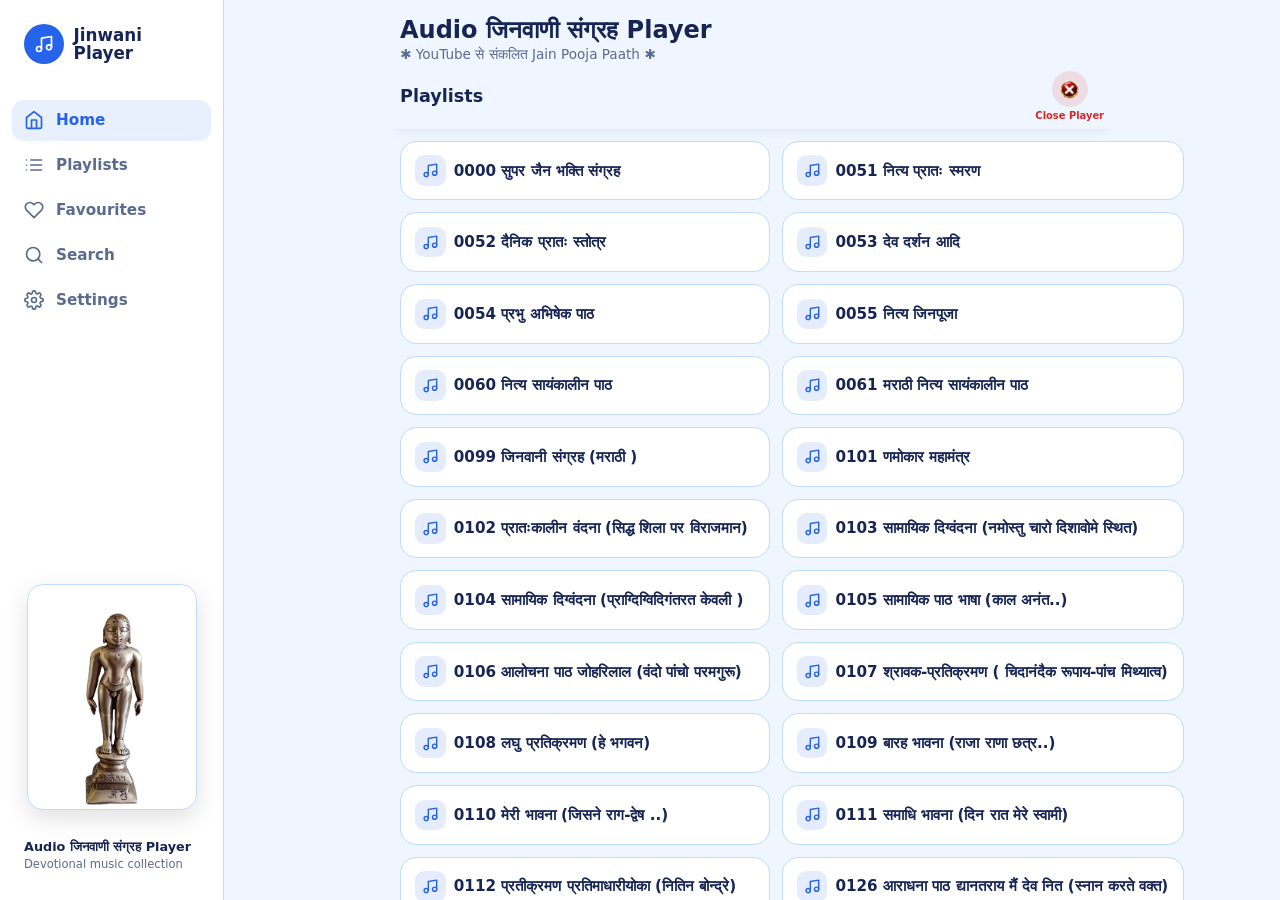
<file: index.html>
<!DOCTYPE html>
<html lang="en" data-theme="blue">
<head>
  <meta charset="UTF-8" />
  <meta name="viewport" content="width=device-width, initial-scale=1.0, viewport-fit=cover" />
  <title>विविध जिनवाणी संग्रह</title>
  <meta name="description" content="Jain devotional music collection - pooja, paath, stotra and bhajan player." />
  <link rel="manifest" href="manifest.json" />
  <link rel="icon" type="image/png" href="img/icon-192.png" />
  <link rel="apple-touch-icon" href="img/apple-touch-icon.png" />
  <meta name="theme-color" content="#2563eb" />
  <meta name="mobile-web-app-capable" content="yes" />
  <meta name="apple-mobile-web-app-capable" content="yes" />
  <meta name="apple-mobile-web-app-status-bar-style" content="default" />
  <meta name="apple-mobile-web-app-title" content="जिनवाणी" />
  <link rel="stylesheet" href="style.css" />
  <!-- Google tag (gtag.js) -->
  <script async src="https://www.googletagmanager.com/gtag/js?id=G-BD4VBH0SJT"></script>
  <script>
    window.dataLayer = window.dataLayer || [];
    function gtag(){dataLayer.push(arguments);}
    gtag('js', new Date());
    gtag('config', 'G-BD4VBH0SJT');
  </script>
</head>
<body>

  <!-- ==================== ICON SPRITE ==================== -->
  <svg width="0" height="0" style="position:absolute" aria-hidden="true" focusable="false">
    <defs>
      <symbol id="i-home" viewBox="0 0 24 24" fill="none" stroke="currentColor" stroke-width="2" stroke-linecap="round" stroke-linejoin="round"><path d="m3 9 9-7 9 7v11a2 2 0 0 1-2 2H5a2 2 0 0 1-2-2z"/><polyline points="9 22 9 12 15 12 15 22"/></symbol>
      <symbol id="i-list" viewBox="0 0 24 24" fill="none" stroke="currentColor" stroke-width="2" stroke-linecap="round" stroke-linejoin="round"><line x1="8" y1="6" x2="21" y2="6"/><line x1="8" y1="12" x2="21" y2="12"/><line x1="8" y1="18" x2="21" y2="18"/><line x1="3" y1="6" x2="3.01" y2="6"/><line x1="3" y1="12" x2="3.01" y2="12"/><line x1="3" y1="18" x2="3.01" y2="18"/></symbol>
      <symbol id="i-heart" viewBox="0 0 24 24" fill="none" stroke="currentColor" stroke-width="2" stroke-linecap="round" stroke-linejoin="round"><path d="M20.84 4.61a5.5 5.5 0 0 0-7.78 0L12 5.67l-1.06-1.06a5.5 5.5 0 0 0-7.78 7.78l1.06 1.06L12 21.23l7.78-7.78 1.06-1.06a5.5 5.5 0 0 0 0-7.78z"/></symbol>
      <symbol id="i-search" viewBox="0 0 24 24" fill="none" stroke="currentColor" stroke-width="2" stroke-linecap="round" stroke-linejoin="round"><circle cx="11" cy="11" r="8"/><line x1="21" y1="21" x2="16.65" y2="16.65"/></symbol>
      <symbol id="i-settings" viewBox="0 0 24 24" fill="none" stroke="currentColor" stroke-width="2" stroke-linecap="round" stroke-linejoin="round"><circle cx="12" cy="12" r="3"/><path d="M19.4 15a1.65 1.65 0 0 0 .33 1.82l.06.06a2 2 0 0 1-2.83 2.83l-.06-.06a1.65 1.65 0 0 0-1.82-.33 1.65 1.65 0 0 0-1 1.51V21a2 2 0 0 1-4 0v-.09A1.65 1.65 0 0 0 9 19.4a1.65 1.65 0 0 0-1.82.33l-.06.06a2 2 0 0 1-2.83-2.83l.06-.06a1.65 1.65 0 0 0 .33-1.82 1.65 1.65 0 0 0-1.51-1H3a2 2 0 0 1 0-4h.09A1.65 1.65 0 0 0 4.6 9a1.65 1.65 0 0 0-.33-1.82l-.06-.06a2 2 0 0 1 2.83-2.83l.06.06a1.65 1.65 0 0 0 1.82.33H9a1.65 1.65 0 0 0 1-1.51V3a2 2 0 0 1 4 0v.09a1.65 1.65 0 0 0 1 1.51 1.65 1.65 0 0 0 1.82-.33l.06-.06a2 2 0 0 1 2.83 2.83l-.06.06a1.65 1.65 0 0 0-.33 1.82V9a1.65 1.65 0 0 0 1.51 1H21a2 2 0 0 1 0 4h-.09a1.65 1.65 0 0 0-1.51 1z"/></symbol>
      <symbol id="i-music" viewBox="0 0 24 24" fill="none" stroke="currentColor" stroke-width="2" stroke-linecap="round" stroke-linejoin="round"><path d="M9 18V5l12-2v13"/><circle cx="6" cy="18" r="3"/><circle cx="18" cy="16" r="3"/></symbol>
      <symbol id="i-play" viewBox="0 0 24 24" fill="currentColor" stroke="none"><polygon points="6 4 20 12 6 20"/></symbol>
      <symbol id="i-pause" viewBox="0 0 24 24" fill="currentColor" stroke="none"><rect x="6" y="4" width="4" height="16" rx="1"/><rect x="14" y="4" width="4" height="16" rx="1"/></symbol>
      <symbol id="i-prev" viewBox="0 0 24 24" fill="currentColor" stroke="none"><polygon points="19 5 9 12 19 19"/><rect x="5" y="5" width="2.5" height="14" rx="1"/></symbol>
      <symbol id="i-next" viewBox="0 0 24 24" fill="currentColor" stroke="none"><polygon points="5 5 15 12 5 19"/><rect x="16.5" y="5" width="2.5" height="14" rx="1"/></symbol>
      <symbol id="i-shuffle" viewBox="0 0 24 24" fill="none" stroke="currentColor" stroke-width="2" stroke-linecap="round" stroke-linejoin="round"><polyline points="16 3 21 3 21 8"/><line x1="4" y1="20" x2="21" y2="3"/><polyline points="21 16 21 21 16 21"/><line x1="15" y1="15" x2="21" y2="21"/><line x1="4" y1="4" x2="9" y2="9"/></symbol>
      <symbol id="i-repeat" viewBox="0 0 24 24" fill="none" stroke="currentColor" stroke-width="2" stroke-linecap="round" stroke-linejoin="round"><polyline points="17 1 21 5 17 9"/><path d="M3 11V9a4 4 0 0 1 4-4h14"/><polyline points="7 23 3 19 7 15"/><path d="M21 13v2a4 4 0 0 1-4 4H3"/></symbol>
      <symbol id="i-repeat1" viewBox="0 0 24 24" fill="none" stroke="currentColor" stroke-width="2" stroke-linecap="round" stroke-linejoin="round"><polyline points="17 1 21 5 17 9"/><path d="M3 11V9a4 4 0 0 1 4-4h14"/><polyline points="7 23 3 19 7 15"/><path d="M21 13v2a4 4 0 0 1-4 4H3"/><text x="12" y="15" font-size="8" font-weight="700" fill="currentColor" stroke="none" text-anchor="middle">1</text></symbol>
      <symbol id="i-volume" viewBox="0 0 24 24" fill="none" stroke="currentColor" stroke-width="2" stroke-linecap="round" stroke-linejoin="round"><polygon points="11 5 6 9 2 9 2 15 6 15 11 19"/><path d="M15.54 8.46a5 5 0 0 1 0 7.07"/><path d="M19.07 4.93a10 10 0 0 1 0 14.14"/></symbol>
      <symbol id="i-volume-x" viewBox="0 0 24 24" fill="none" stroke="currentColor" stroke-width="2" stroke-linecap="round" stroke-linejoin="round"><polygon points="11 5 6 9 2 9 2 15 6 15 11 19"/><line x1="23" y1="9" x2="17" y2="15"/><line x1="17" y1="9" x2="23" y2="15"/></symbol>
      <symbol id="i-chevron-down" viewBox="0 0 24 24" fill="none" stroke="currentColor" stroke-width="2" stroke-linecap="round" stroke-linejoin="round"><polyline points="6 9 12 15 18 9"/></symbol>
      <symbol id="i-chevron-left" viewBox="0 0 24 24" fill="none" stroke="currentColor" stroke-width="2" stroke-linecap="round" stroke-linejoin="round"><polyline points="15 18 9 12 15 6"/></symbol>
      <symbol id="i-check" viewBox="0 0 24 24" fill="none" stroke="currentColor" stroke-width="2" stroke-linecap="round" stroke-linejoin="round"><polyline points="20 6 9 17 4 12"/></symbol>
      <symbol id="i-x" viewBox="0 0 24 24" fill="none" stroke="currentColor" stroke-width="2" stroke-linecap="round" stroke-linejoin="round"><line x1="18" y1="6" x2="6" y2="18"/><line x1="6" y1="6" x2="18" y2="18"/></symbol>
      <symbol id="i-download" viewBox="0 0 24 24" fill="none" stroke="currentColor" stroke-width="2" stroke-linecap="round" stroke-linejoin="round"><path d="M21 15v4a2 2 0 0 1-2 2H5a2 2 0 0 1-2-2v-4"/><polyline points="7 10 12 15 17 10"/><line x1="12" y1="15" x2="12" y2="3"/></symbol>
      <symbol id="i-more" viewBox="0 0 24 24" fill="currentColor" stroke="none"><circle cx="12" cy="5" r="1.7"/><circle cx="12" cy="12" r="1.7"/><circle cx="12" cy="19" r="1.7"/></symbol>
      <symbol id="i-info" viewBox="0 0 24 24" fill="none" stroke="currentColor" stroke-width="2" stroke-linecap="round" stroke-linejoin="round"><circle cx="12" cy="12" r="10"/><line x1="12" y1="16" x2="12" y2="12"/><line x1="12" y1="8" x2="12.01" y2="8"/></symbol>
      <symbol id="i-trash" viewBox="0 0 24 24" fill="none" stroke="currentColor" stroke-width="2" stroke-linecap="round" stroke-linejoin="round"><polyline points="3 6 5 6 21 6"/><path d="M19 6v14a2 2 0 0 1-2 2H7a2 2 0 0 1-2-2V6m3 0V4a2 2 0 0 1 2-2h4a2 2 0 0 1 2 2v2"/></symbol>
      <symbol id="i-help" viewBox="0 0 24 24" fill="none" stroke="currentColor" stroke-width="2" stroke-linecap="round" stroke-linejoin="round"><circle cx="12" cy="12" r="10"/><path d="M9.09 9a3 3 0 0 1 5.83 1c0 2-3 3-3 3"/><line x1="12" y1="17" x2="12.01" y2="17"/></symbol>
      <symbol id="i-clock" viewBox="0 0 24 24" fill="none" stroke="currentColor" stroke-width="2" stroke-linecap="round" stroke-linejoin="round"><circle cx="12" cy="12" r="10"/><polyline points="12 6 12 12 16 14"/></symbol>
    </defs>
  </svg>

  <div class="app">
    <!-- ==================== SIDEBAR (desktop) ==================== -->
    <aside class="sidebar">
      <a class="brand" data-nav="home">
        <span class="brand-icon"><svg><use href="#i-music"/></svg></span>
        <span class="brand-text">Jinwani<br>Player</span>
      </a>
      <nav class="side-nav">
        <button class="nav-link" data-nav="home"><svg><use href="#i-home"/></svg><span>Home</span></button>
        <button class="nav-link" data-nav="playlists"><svg><use href="#i-list"/></svg><span>Playlists</span></button>
        <button class="nav-link" data-nav="favorites"><svg><use href="#i-heart"/></svg><span>Favourites</span></button>
        <button class="nav-link" data-nav="search"><svg><use href="#i-search"/></svg><span>Search</span></button>
        <button class="nav-link" data-nav="settings"><svg><use href="#i-settings"/></svg><span>Settings</span></button>
      </nav>
      <div class="sidebar-art"><img src="img/munisurvanath.png" alt="Muni Survanath"></div>
      <div class="sidebar-foot">
        <strong id="sideAppName">विविध जिनवाणी संग्रह</strong>
        <span>Devotional music collection</span>
      </div>
    </aside>

    <div class="main-wrap">
      <main class="content">
        <!-- ==================== HOME ==================== -->
        <section class="page" data-page="home" id="pageHome">
          <div class="page-top">
            <header class="page-header">
              <div class="ph-text">
                <h1 id="homeTitle">विविध जिनवाणी संग्रह</h1>
                <p id="homeSubtitle">YouTube Collection-Jain Pooja Paath by DSJain</p>
              </div>
              <div class="ph-actions">
                <img class="ph-brand-img" src="img/munisurvanath.png" alt="Muni Survanath">
              </div>
            </header>
            <div class="block-head">
              <h2 class="block-title">Playlists</h2>
              <button class="block-action" id="btnExitPlayer" aria-label="Close player" title="Close player">
                <span class="block-action-icon"><img class="block-action-img" src="img/ico.png" alt=""></span>
                <span class="block-action-label">Close Player</span>
              </button>
            </div>
          </div>

          <section class="block">
            <div class="playlist-grid" id="homePlaylists"></div>
          </section>

          <section class="block" id="homeRecentBlock" hidden>
            <h2 class="block-title">Recently Played</h2>
            <div class="song-list card" id="homeRecent"></div>
          </section>
        </section>

        <!-- ==================== PLAYLISTS ==================== -->
        <section class="page" data-page="playlists" id="pagePlaylists" hidden>
          <div class="page-top">
            <header class="page-header pl-header">
              <span class="ph-side" aria-hidden="true"></span>
              <button class="ph-home-btn" data-nav="home" id="btnPlaylistsHome" aria-label="Go to Home" title="Home">
                <span class="ph-home-icon"><svg><use href="#i-home"/></svg></span>
                <span class="ph-home-label">Home</span>
              </button>
              <div class="ph-actions"></div>
            </header>
          </div>
          <div class="playlist-grid" id="playlistsGrid"></div>
          <div id="playlistDetail" hidden>
            <button class="back-link" id="btnBackToPlaylists"><svg><use href="#i-chevron-left"/></svg>Playlists</button>
            <h2 class="block-title" id="playlistDetailTitle"></h2>
            <div class="song-list card" id="playlistDetailSongs"></div>
          </div>
        </section>

        <!-- ==================== FAVOURITES ==================== -->
        <section class="page" data-page="favorites" id="pageFavorites" hidden>
          <div class="page-top">
            <header class="page-header">
              <div class="ph-text"><h1>Favourites</h1><p>Songs you love, saved on this device</p></div>
            </header>
            <div class="ph-home-row">
              <button class="ph-home-btn" data-nav="home" id="btnFavHome" aria-label="Go to Home" title="Home">
                <span class="ph-home-icon"><svg><use href="#i-home"/></svg></span>
                <span class="ph-home-label">Home</span>
              </button>
            </div>
          </div>
          <div class="song-list card" id="favoritesList"></div>
        </section>

        <!-- ==================== SEARCH ==================== -->
        <section class="page" data-page="search" id="pageSearch" hidden>
          <div class="page-top">
            <header class="page-header">
              <div class="ph-text"><h1>Search</h1><p>Find any song instantly</p></div>
            </header>
            <div class="ph-home-row">
              <button class="ph-home-btn" data-nav="home" id="btnSearchHome" aria-label="Go to Home" title="Home">
                <span class="ph-home-icon"><svg><use href="#i-home"/></svg></span>
                <span class="ph-home-label">Home</span>
              </button>
            </div>
            <form class="search-bar" id="pageSearchForm">
              <span class="search-ic"><svg><use href="#i-search"/></svg></span>
              <input type="search" id="searchInput" placeholder="Search songs, artists, albums…" aria-label="Search songs">
              <button type="button" class="clear-btn" id="searchClear" hidden aria-label="Clear search"><svg><use href="#i-x"/></svg></button>
            </form>
          </div>
          <div class="song-list card" id="searchResults"></div>
        </section>

        <!-- ==================== SETTINGS ==================== -->
        <section class="page" data-page="settings" id="pageSettings" hidden>
          <div class="page-top">
            <header class="page-header">
              <div class="ph-text"><h1>Settings</h1><p>Personalise your player</p></div>
            </header>
            <div class="ph-home-row">
              <button class="ph-home-btn" data-nav="home" id="btnSettingsHome" aria-label="Go to Home" title="Home">
                <span class="ph-home-icon"><svg><use href="#i-home"/></svg></span>
                <span class="ph-home-label">Home</span>
              </button>
            </div>
          </div>

          <section class="card">
            <h2 class="card-title"><svg><use href="#i-info"/></svg>About</h2>
            <p class="muted-text" id="aboutText">
              YouTube पर उपलब्ध जिनेंद्र भक्ति, पूजा-पाठ, स्तोत्र, भजन एवं अन्य
              धार्मिक रचनाओं को एकत्रित करके “विविध जिनवाणी संग्रह” तैयार किया गया है।
            </p>
            <div class="stats">
              <div class="stat"><p class="stat-num" id="statSongs">0</p><p class="stat-label">Songs</p></div>
              <div class="stat"><p class="stat-num" id="statPlaylists">0</p><p class="stat-label">Playlists</p></div>
              <div class="stat"><p class="stat-num" id="statUpdated">—</p><p class="stat-label">Updated on</p></div>
            </div>
            <div class="card-actions">
              <button class="btn-ghost" id="btnHelp"><svg><use href="#i-help"/></svg>Help</button>
              <button class="btn-ghost" id="btnNewPlaylist"><svg><use href="#i-list"/></svg><span class="btn-label">Create<br>Playlist</span></button>
              <button class="btn-ghost" id="btnClearData"><svg><use href="#i-trash"/></svg><span class="btn-label">Clear all<br>data</span></button>
            </div>
          </section>

          <section class="card">
            <h2 class="card-title">Theme</h2>
            <div class="theme-grid" id="themeOptions"></div>
          </section>

          <section class="card">
            <h2 class="card-title">Player</h2>
            <div class="setting-row">
              <div>
                <p class="setting-name">Auto play next</p>
                <p class="setting-desc">Automatically play the next song when one ends</p>
              </div>
              <button class="toggle" id="autoNextToggle" role="switch" aria-checked="true" aria-label="Auto play next"><span></span></button>
            </div>
            <div class="setting-row column">
              <p class="setting-name">Default volume: <span id="volLabel">80%</span></p>
              <input type="range" class="seek-bar" id="settingsVolume" min="0" max="100" value="80" aria-label="Default volume">
            </div>
          </section>

          <section class="card" id="installCard" hidden>
            <h2 class="card-title"><svg><use href="#i-download"/></svg>App</h2>
            <div class="setting-row">
              <div>
                <p class="setting-name">Install app</p>
                <p class="setting-desc">Add to your home screen and open it like a normal app</p>
              </div>
              <button class="btn-ghost" id="btnInstall">Install</button>
            </div>
          </section>
        </section>

        <p class="error" id="errorMsg"></p>
      </main>
    </div>

    <!-- ==================== MINI PLAYER ==================== -->
    <div class="mini-player" id="miniPlayer" hidden>
      <div class="mini-inner">
        <button class="mini-bar" id="miniOpen" aria-label="Open full player">
          <span class="mini-progress" id="miniProgress"></span>
          <span class="mini-cover" id="miniCover"><svg><use href="#i-music"/></svg></span>
          <span class="mini-meta">
            <span class="mini-title" id="miniTitle">—</span>
            <span class="mini-artist" id="miniArtist"></span>
          </span>
          <span class="mini-btn play" id="miniPlay" role="button" aria-label="Play/Pause"><svg><use href="#i-play"/></svg></span>
          <span class="mini-btn" id="miniNext" role="button" aria-label="Next song"><svg><use href="#i-next"/></svg></span>
        </button>
      </div>
    </div>

    <!-- ==================== FULL PLAYER ==================== -->
    <div class="full-player" id="fullPlayer" hidden>
      <div class="fp-header">
        <button class="icon-btn" id="btnCloseFull" aria-label="Close player"><svg><use href="#i-chevron-down"/></svg></button>
        <div class="fp-head-center">
          <h2>Now Playing</h2>
          <button class="fp-home-btn" id="btnFullHome" aria-label="Go to Home" title="Home">
            <span class="fp-home-icon"><svg><use href="#i-home"/></svg></span>
            <span class="fp-home-label">Home</span>
          </button>
        </div>
        <button class="icon-btn fav" id="fullFav" aria-label="Toggle favourite"><svg><use href="#i-heart"/></svg></button>
      </div>

      <div class="fp-body">
        <div class="fp-cover" id="fpCover"><svg><use href="#i-music"/></svg></div>
        <div class="fp-meta">
          <h3 id="fpTitle">—</h3>
          <p id="fpArtist"></p>
          <p class="fp-error" id="fpError" hidden></p>
        </div>

        <div class="fp-seek">
          <input type="range" class="seek-bar" id="progressInput" min="0" max="1000" value="0" step="1" aria-label="Seek">
          <div class="fp-times"><span id="currentTime">0:00</span><span id="duration">0:00</span></div>
        </div>

        <div class="fp-controls">
          <button class="ctrl" id="btnShuffle" aria-label="Shuffle"><svg><use href="#i-shuffle"/></svg></button>
          <button class="ctrl" id="btnPrev" aria-label="Previous song"><svg><use href="#i-prev"/></svg></button>
          <button class="play-btn" id="btnPlay" aria-label="Play"><svg><use href="#i-play"/></svg></button>
          <button class="ctrl" id="btnNext" aria-label="Next song"><svg><use href="#i-next"/></svg></button>
          <button class="ctrl" id="btnRepeat" aria-label="Repeat"><svg><use href="#i-repeat"/></svg></button>
        </div>

        <div class="fp-volume">
          <button class="icon-btn" id="btnVolume" aria-label="Mute"><svg><use href="#i-volume"/></svg></button>
          <input type="range" class="seek-bar" id="volumeSlider" min="0" max="100" value="80" aria-label="Volume">
        </div>
      </div>

      <div class="fp-queue" id="fpQueueWrap" hidden>
        <div class="fp-queue-title"><svg><use href="#i-list"/></svg>Up Next</div>
        <div class="fp-queue-list" id="fpQueue"></div>
      </div>
    </div>

    <!-- ==================== BOTTOM NAV (mobile) ==================== -->
    <nav class="bottom-nav" id="bottomNav" aria-label="Main navigation">
      <button class="nav-link" data-nav="home"><svg><use href="#i-home"/></svg><span>Home</span></button>
      <button class="nav-link" data-nav="playlists"><svg><use href="#i-list"/></svg><span>Playlists</span></button>
      <button class="nav-link" data-nav="favorites"><svg><use href="#i-heart"/></svg><span>Favourites</span></button>
      <button class="nav-link" data-nav="search"><svg><use href="#i-search"/></svg><span>Search</span></button>
      <button class="nav-link" data-nav="settings"><svg><use href="#i-settings"/></svg><span>Settings</span></button>
    </nav>
  </div>

  <audio id="audio"></audio>

  <!-- ==================== MODALS ==================== -->

  <!-- Add to Playlist -->
  <div class="modal-overlay" id="addToPlaylistModal">
    <div class="modal modal-sm">
      <div class="modal-header">
        <h3>Add to Playlist</h3>
        <button class="icon-btn" data-close="addToPlaylistModal" aria-label="Close"><svg><use href="#i-x"/></svg></button>
      </div>
      <div class="modal-body">
        <div id="playlistCheckboxes"></div>
        <button class="btn btn-link" id="btnCreateFromModal">+ Create New Playlist</button>
      </div>
      <div class="modal-footer">
        <button class="btn btn-primary" id="btnDoneAddToPlaylist">Done</button>
      </div>
    </div>
  </div>

  <!-- Playlist Name -->
  <div class="modal-overlay" id="playlistNameModal">
    <div class="modal modal-sm">
      <div class="modal-header">
        <h3 id="playlistNameTitle">New Playlist</h3>
        <button class="icon-btn" data-close="playlistNameModal" aria-label="Close"><svg><use href="#i-x"/></svg></button>
      </div>
      <div class="modal-body">
        <input type="text" class="input" id="playlistNameInput" placeholder="Playlist name...">
      </div>
      <div class="modal-footer">
        <button class="btn" data-close="playlistNameModal">Cancel</button>
        <button class="btn btn-primary" id="btnSavePlaylistName">Save</button>
      </div>
    </div>
  </div>

  <!-- Confirm Delete -->
  <div class="modal-overlay" id="confirmDeleteModal">
    <div class="modal modal-sm">
      <div class="modal-header">
        <h3>Delete Playlist</h3>
        <button class="icon-btn" data-close="confirmDeleteModal" aria-label="Close"><svg><use href="#i-x"/></svg></button>
      </div>
      <div class="modal-body">
        <p>Delete "<span id="deletePlaylistName"></span>"?</p>
      </div>
      <div class="modal-footer">
        <button class="btn" data-close="confirmDeleteModal">Cancel</button>
        <button class="btn btn-danger" id="btnConfirmDelete">Delete</button>
      </div>
    </div>
  </div>

  <!-- Help -->
  <div class="modal-overlay" id="helpModal">
    <div class="modal modal-help">
      <div class="modal-header">
        <h3>Help Guide</h3>
        <button class="icon-btn" data-close="helpModal" aria-label="Close"><svg><use href="#i-x"/></svg></button>
      </div>
      <div class="modal-body help-modal-body">
        <img src="img/help-guide.png" alt="Help Guide" class="help-guide-img" id="helpGuideImg"
          onerror="this.style.display='none';document.getElementById('helpImgMissing').style.display='block'">
        <p class="help-img-missing" id="helpImgMissing" style="display:none">
          Help image not found. Please save your help guide image as <code>img/help-guide.png</code>
        </p>
      </div>
    </div>
  </div>

  <div class="context-menu" id="contextMenu"></div>

  <script src="script.js"></script>
</body>
</html>
</file>
<file: style.css>
/* =============================================================
   विविध जिनवाणी संग्रह — Player
   UI ported to match the "Jinwani Player" reference app.
   Themes are CSS-variable driven via [data-theme="..."] on <html>.
   ============================================================= */

/* ==================== THEMES ==================== */

:root,
[data-theme="saffron"] {
  --primary: #f97316;
  --primary-contrast: #ffffff;
  --secondary: #fbbf24;
  --background: #fff7ed;
  --surface: #ffffff;
  --text: #431407;
  --muted: #9a6b57;
  --accent: #dc2626;
  --player: #7c2d12;
  --player-text: #ffedd5;
  --border: #fed7aa;
  --shadow: rgba(0, 0, 0, 0.12);
  --btn-create: #ef5350;
  --btn-clear: #66bb6a;
  --exit-red: #dc2626;
}

[data-theme="blue"] {
  --primary: #2563eb;
  --primary-contrast: #ffffff;
  --secondary: #7c3aed;
  --background: #eff6ff;
  --surface: #ffffff;
  --text: #172554;
  --muted: #5b6b8f;
  --accent: #db2777;
  --player: #1e3a8a;
  --player-text: #dbeafe;
  --border: #bfdbfe;
  --shadow: rgba(0, 0, 0, 0.12);
}

[data-theme="green"] {
  --primary: #059669;
  --primary-contrast: #ffffff;
  --secondary: #14b8a6;
  --background: #ecfdf5;
  --surface: #ffffff;
  --text: #022c22;
  --muted: #4b6b5f;
  --accent: #dc2626;
  --player: #064e3b;
  --player-text: #d1fae5;
  --border: #a7f3d0;
  --shadow: rgba(0, 0, 0, 0.12);
}

[data-theme="pink"] {
  --primary: #db2777;
  --primary-contrast: #ffffff;
  --secondary: #7c3aed;
  --background: #fdf2f8;
  --surface: #ffffff;
  --text: #500724;
  --muted: #8d5a74;
  --accent: #e11d48;
  --player: #831843;
  --player-text: #fce7f3;
  --border: #fbcfe8;
  --shadow: rgba(0, 0, 0, 0.12);
}

[data-theme="purple"] {
  --primary: #7c3aed;
  --primary-contrast: #ffffff;
  --secondary: #d946ef;
  --background: #f5f3ff;
  --surface: #ffffff;
  --text: #2e1065;
  --muted: #6d6591;
  --accent: #dc2626;
  --player: #4c1d95;
  --player-text: #ede9fe;
  --border: #ddd6fe;
  --shadow: rgba(0, 0, 0, 0.12);
}

[data-theme="lotus"] {
  --primary: #e75480;
  --primary-contrast: #ffffff;
  --secondary: #f48fb1;
  --background: #fff4f9;
  --surface: #ffffff;
  --text: #4a1027;
  --muted: #9c6480;
  --accent: #d6336c;
  --player: #9d2c56;
  --player-text: #ffe4ef;
  --border: #f8ccdc;
  --shadow: rgba(0, 0, 0, 0.12);
}

/* ==================== BASE ==================== */

*, *::before, *::after { box-sizing: border-box; margin: 0; padding: 0; }

html { height: 100%; }

body {
  height: 100%;
  overflow: hidden;
  font-family: "Noto Sans Devanagari", "Nirmala UI", "Segoe UI", system-ui, -apple-system, sans-serif;
  background: var(--background);
  color: var(--text);
  -webkit-tap-highlight-color: transparent;
  -webkit-font-smoothing: antialiased;
  transition: background-color 0.25s, color 0.25s;
}

button { font-family: inherit; border: none; background: none; color: inherit; cursor: pointer; }
button:disabled { cursor: not-allowed; opacity: 0.5; }
input { font-family: inherit; }
img { max-width: 100%; display: block; }
[hidden] { display: none !important; }

::-webkit-scrollbar { width: 8px; height: 8px; }
::-webkit-scrollbar-thumb { background: color-mix(in srgb, var(--muted) 40%, transparent); border-radius: 4px; }

/* ==================== APP SHELL ==================== */

.app {
  height: 100vh;
  height: 100dvh;
  display: flex;
  flex-direction: column;
  overflow: hidden;
}

.sidebar {
  display: none;
  position: fixed;
  inset: 0 auto 0 0;
  width: 14rem;
  flex-direction: column;
  gap: 0.5rem;
  padding: 1rem 0.75rem;
  border-right: 1px solid var(--border);
  background: var(--surface);
  z-index: 30;
}

.main-wrap {
  flex: 1 1 auto;
  min-height: 0;
  overflow-y: auto;
  -webkit-overflow-scrolling: touch;
  padding-left: 0;
}

.content {
  max-width: 48rem;
  margin: 0 auto;
  padding: 0 1rem 10rem;
}

@media (min-width: 1024px) {
  .sidebar { display: flex; }
  .main-wrap { padding-left: 14rem; }
  .content { padding: 0 2rem 7rem; }
  .page-top { margin: 0 -2rem 0.75rem; padding: 1.25rem 2rem 0.5rem; }
}

/* ==================== BRAND / NAV ==================== */

.brand {
  display: flex;
  align-items: center;
  gap: 0.6rem;
  padding: 0.5rem 0.75rem;
  color: var(--text);
  text-decoration: none;
  cursor: pointer;
}

.brand-icon {
  width: 2.5rem;
  height: 2.5rem;
  border-radius: 999px;
  background: var(--primary);
  color: var(--primary-contrast);
  display: flex;
  align-items: center;
  justify-content: center;
  flex: 0 0 auto;
}

.brand-icon svg { width: 1.25rem; height: 1.25rem; }

.brand-text { font-size: 1.05rem; font-weight: 700; line-height: 1.1; }

.side-nav { display: flex; flex-direction: column; gap: 0.25rem; margin-top: 1.25rem; }

.nav-link {
  display: flex;
  flex-direction: row;
  align-items: center;
  gap: 0.75rem;
  padding: 0.65rem 0.75rem;
  border-radius: 0.75rem;
  font-size: 0.95rem;
  font-weight: 600;
  color: var(--muted);
  transition: background 0.15s, color 0.15s;
}

.nav-link svg { width: 1.25rem; height: 1.25rem; flex: 0 0 auto; }
.nav-link:hover { color: var(--text); }
.nav-link.active { color: var(--primary); background: color-mix(in srgb, var(--primary) 10%, transparent); }

.sidebar-art { margin-top: auto; display: flex; justify-content: center; padding: 0.5rem; }
.sidebar-art img {
  max-height: 260px;
  width: auto;
  max-width: 170px;
  object-fit: contain;
  border-radius: 1rem;
  box-shadow: 0 8px 24px var(--shadow);
  border: 1px solid var(--border);
}

.sidebar-foot { padding: 0.75rem; font-size: 0.72rem; color: var(--muted); line-height: 1.4; }
.sidebar-foot strong { display: block; color: var(--text); font-size: 0.8rem; }

/* ==================== PAGE HEADER ==================== */

.page { animation: fade-in 0.2s ease; }

@keyframes fade-in { from { opacity: 0; } to { opacity: 1; } }

.page-top {
  position: sticky;
  top: 0;
  z-index: 20;
  margin: 0 -1rem 0.75rem;
  padding: 1rem 1rem 0.5rem;
  background: var(--background);
  box-shadow: 0 10px 14px -12px var(--shadow);
}

.page-header {
  display: flex;
  align-items: center;
  justify-content: space-between;
  gap: 0.75rem;
}

.ph-text { min-width: 0; }
.ph-text h1 {
  font-size: 1.5rem;
  font-weight: 800;
  color: var(--text);
  white-space: nowrap;
  overflow: hidden;
  text-overflow: ellipsis;
}
.ph-text p { margin-top: 0.15rem; font-size: 0.85rem; color: var(--muted); }
.ph-actions { display: flex; align-items: center; gap: 0.5rem; flex: 0 0 auto; }
.pl-header .ph-side { flex: 1 1 0; }
.pl-header .ph-actions { flex: 1 1 0; justify-content: flex-end; }
.ph-home-btn { flex: 0 0 auto; display: flex; flex-direction: column; align-items: center; gap: 0.15rem; }
.ph-home-icon { width: 2.5rem; height: 2.5rem; border-radius: 999px; display: flex; align-items: center; justify-content: center; background: color-mix(in srgb, var(--primary) 12%, transparent); color: var(--primary); }
.ph-home-btn:hover .ph-home-icon { background: color-mix(in srgb, var(--primary) 22%, transparent); }
.ph-home-icon svg { width: 1.35rem; height: 1.35rem; }
.ph-home-label { font-size: 0.62rem; font-weight: 600; color: var(--primary); }
.ph-home-row { display: flex; justify-content: center; margin-top: 0.4rem; margin-bottom: 0.1rem; }
.ph-brand-img { height: 3.5rem; width: auto; object-fit: contain; display: block; }
@media (min-width: 1024px) { .ph-brand-img { display: none; } }
.page-top .search-bar { margin-top: 0.6rem; }

.block { margin-bottom: 1.5rem; }
.block-title { font-size: 1.1rem; font-weight: 700; margin-bottom: 0.75rem; }
.block-head { display: flex; align-items: center; justify-content: space-between; gap: 0.5rem; }
.block-head .block-title { margin-bottom: 0; }
.page-top .block-head { margin-top: 0.5rem; }
.block-action { flex: 0 0 auto; display: flex; flex-direction: column; align-items: center; gap: 0.15rem; }
.block-action-icon { width: 2.25rem; height: 2.25rem; border-radius: 999px; display: flex; align-items: center; justify-content: center; background: color-mix(in srgb, var(--exit-red) 12%, transparent); color: var(--exit-red); transition: background 0.15s; }
.block-action:hover .block-action-icon { background: color-mix(in srgb, var(--exit-red) 22%, transparent); }
.block-action-icon svg, .block-action-img { width: 1.15rem; height: 1.15rem; object-fit: contain; display: block; }
.block-action-label { font-size: 0.62rem; font-weight: 600; color: var(--exit-red); }

/* ==================== SEARCH BAR ==================== */

.search-bar {
  display: flex;
  align-items: center;
  gap: 0.5rem;
  padding: 0.65rem 1rem;
  margin-bottom: 1.25rem;
  border: 1px solid var(--border);
  border-radius: 999px;
  background: var(--surface);
  transition: border-color 0.15s;
}
.search-bar:focus-within { border-color: var(--primary); }
.search-ic { display: flex; color: var(--muted); flex: 0 0 auto; }
.search-ic svg { width: 1.15rem; height: 1.15rem; }
.search-bar input {
  flex: 1;
  min-width: 0;
  border: none;
  outline: none;
  background: transparent;
  color: var(--text);
  font-size: 0.95rem;
}
.search-bar input::placeholder { color: var(--muted); }
.clear-btn { display: flex; color: var(--muted); flex: 0 0 auto; }
.clear-btn:hover { color: var(--text); }
.clear-btn svg { width: 1rem; height: 1rem; }

/* ==================== CARDS / GRID ==================== */

.card {
  border: 1px solid var(--border);
  border-radius: 1rem;
  background: var(--surface);
  padding: 1rem;
  margin-bottom: 1.25rem;
}
.card-title { display: flex; align-items: center; gap: 0.5rem; font-size: 1.05rem; font-weight: 700; margin-bottom: 0.6rem; }
.card-title svg { width: 1.1rem; height: 1.1rem; }
.muted-text { font-size: 0.85rem; line-height: 1.6; color: var(--muted); }

.playlist-grid { display: grid; grid-template-columns: 1fr; gap: 0.75rem; }
@media (min-width: 640px) { .playlist-grid { grid-template-columns: 1fr 1fr; } }

.playlist-card {
  display: flex;
  align-items: center;
  gap: 0.5rem;
  padding: 0.85rem 0.9rem;
  border: 1px solid var(--border);
  border-radius: 1rem;
  background: var(--surface);
  text-align: left;
  transition: border-color 0.15s, background 0.15s;
}
.playlist-card:hover { border-color: color-mix(in srgb, var(--primary) 50%, transparent); background: color-mix(in srgb, var(--border) 25%, transparent); }

.pc-name { min-width: 0; flex: 1; font-size: 0.95rem; font-weight: 700; white-space: nowrap; overflow: hidden; text-overflow: ellipsis; }
.pc-icon { flex: 0 0 auto; display: flex; align-items: center; justify-content: center; width: 1.9rem; height: 1.9rem; border-radius: 0.6rem; background: color-mix(in srgb, var(--primary) 12%, transparent); color: var(--primary); }
.pc-icon svg { width: 1.05rem; height: 1.05rem; }

.pl-sentinel { grid-column: 1 / -1; height: 1px; }
.pl-more { grid-column: 1 / -1; justify-self: center; margin-top: 0.25rem; }

/* ==================== SONG LIST ==================== */

.song-list.card { padding: 0.5rem; }

.song-row {
  display: flex;
  flex-direction: column;
  gap: 0.2rem;
  width: 100%;
  padding: 0.55rem 0.75rem;
  border-radius: 0.75rem;
  cursor: pointer;
  transition: background 0.15s;
}
.song-row:hover { background: color-mix(in srgb, var(--border) 40%, transparent); }
.song-row.active { background: color-mix(in srgb, var(--primary) 10%, transparent); }
.song-row.unavailable { opacity: 0.55; }

.song-top { display: flex; align-items: center; gap: 0.6rem; width: 100%; }
.song-icon { flex: 0 0 auto; display: flex; align-items: center; justify-content: center; color: var(--muted); }
.song-icon svg { width: 0.95rem; height: 0.95rem; }
.song-row.active .song-icon { color: var(--primary); }
.song-title { flex: 1; min-width: 0; font-size: 0.9rem; font-weight: 600; white-space: nowrap; overflow: hidden; text-overflow: ellipsis; }
.song-row.active .song-title { color: var(--primary); }
.song-dur { flex: 0 0 auto; font-size: 0.75rem; color: var(--muted); font-variant-numeric: tabular-nums; }

.song-bottom { display: flex; align-items: center; gap: 0.5rem; width: 100%; min-height: 1.6rem; }
.song-artist { flex: 1; min-width: 0; font-size: 0.75rem; color: var(--muted); white-space: nowrap; overflow: hidden; text-overflow: ellipsis; }
.song-actions { display: flex; align-items: center; gap: 0.15rem; flex: 0 0 auto; }

.song-action { flex: 0 0 auto; display: flex; align-items: center; justify-content: center; width: 1.9rem; height: 1.9rem; border-radius: 999px; color: var(--muted); transition: color 0.15s; }
.song-action:hover { color: var(--primary); }
.song-action.fav.on { color: var(--accent); }
.song-action.fav.on svg { fill: none; }
.song-action svg { width: 1.05rem; height: 1.05rem; }

.empty-state {
  padding: 2.5rem 1.5rem;
  border: 1px solid var(--border);
  border-radius: 1rem;
  background: var(--surface);
  text-align: center;
  color: var(--muted);
  font-size: 0.9rem;
}
.empty-state svg { width: 2.25rem; height: 2.25rem; margin: 0 auto 0.6rem; color: var(--muted); opacity: 0.7; }

.back-link {
  display: inline-flex;
  align-items: center;
  gap: 0.25rem;
  margin-bottom: 0.75rem;
  font-size: 0.85rem;
  font-weight: 700;
  color: var(--primary);
}
.back-link svg { width: 1rem; height: 1rem; }

/* ==================== SETTINGS ==================== */

.stats { display: grid; grid-template-columns: repeat(3, 1fr); gap: 0.5rem; margin-top: 0.75rem; }
.stat { padding: 0.5rem; border: 1px solid var(--border); border-radius: 0.75rem; background: color-mix(in srgb, var(--background) 60%, var(--surface)); text-align: center; }
.stat-num { font-size: 0.85rem; font-weight: 700; }
.stat-label { font-size: 0.68rem; color: var(--muted); }

.card-actions { display: flex; flex-wrap: wrap; align-items: center; gap: 0.5rem; margin-top: 0.75rem; }

.btn-ghost, .btn-primary {
  display: inline-flex;
  align-items: center;
  gap: 0.4rem;
  padding: 0.5rem 0.9rem;
  border-radius: 999px;
  font-size: 0.8rem;
  font-weight: 600;
  transition: background 0.15s, border-color 0.15s;
}
.btn-ghost { border: 1px solid var(--border); color: var(--muted); }
.btn-ghost:hover { background: color-mix(in srgb, var(--border) 40%, transparent); color: var(--text); }
.btn-primary { background: var(--primary); color: var(--primary-contrast); }
.btn-primary:hover { filter: brightness(0.95); }
.btn-ghost svg, .btn-primary svg { width: 0.95rem; height: 0.95rem; }
.btn-label { display: inline-block; line-height: 1.15; text-align: left; }
#btnNewPlaylist { color: var(--btn-create); border-color: color-mix(in srgb, var(--btn-create) 45%, transparent); }
#btnNewPlaylist:hover { background: color-mix(in srgb, var(--btn-create) 14%, transparent); color: var(--btn-create); }
#btnClearData { color: var(--btn-clear); border-color: color-mix(in srgb, var(--btn-clear) 45%, transparent); }
#btnClearData:hover { background: color-mix(in srgb, var(--btn-clear) 14%, transparent); color: var(--btn-clear); }

.theme-grid { display: grid; grid-template-columns: 1fr 1fr; gap: 0.75rem; }
@media (min-width: 640px) { .theme-grid { grid-template-columns: repeat(3, 1fr); } }

.theme-card {
  display: flex;
  align-items: center;
  gap: 0.75rem;
  padding: 0.75rem;
  border: 2px solid var(--border);
  border-radius: 1rem;
  background: var(--surface);
  text-align: left;
  transition: border-color 0.15s;
}
.theme-card:hover { border-color: color-mix(in srgb, var(--primary) 50%, transparent); }
.theme-card.active { border-color: var(--primary); }

.theme-swatch { display: flex; flex: 0 0 auto; }
.theme-swatch span { width: 1.75rem; height: 1.75rem; border-radius: 999px; border: 2px solid var(--surface); }
.theme-swatch span:last-child { margin-left: -0.5rem; }
.theme-name { flex: 1; font-size: 0.85rem; font-weight: 700; }
.theme-check { display: none; color: var(--primary); }
.theme-card.active .theme-check { display: block; }
.theme-check svg { width: 1.1rem; height: 1.1rem; }

.setting-row { display: flex; align-items: center; justify-content: space-between; gap: 0.75rem; padding: 0.5rem 0; }
.setting-row.column { flex-direction: column; align-items: stretch; }
.setting-name { font-size: 0.85rem; font-weight: 600; }
.setting-desc { font-size: 0.75rem; color: var(--muted); }

.toggle {
  position: relative;
  width: 3rem;
  height: 1.75rem;
  flex: 0 0 auto;
  border-radius: 999px;
  background: var(--border);
  transition: background 0.15s;
}
.toggle span {
  position: absolute;
  top: 0.125rem;
  left: 0.125rem;
  width: 1.5rem;
  height: 1.5rem;
  border-radius: 999px;
  background: #fff;
  box-shadow: 0 1px 3px rgba(0, 0, 0, 0.3);
  transition: transform 0.15s;
}
.toggle.on { background: var(--primary); }
.toggle.on span { transform: translateX(1.25rem); }

/* ==================== RANGE INPUTS ==================== */

input[type="range"].seek-bar {
  -webkit-appearance: none;
  appearance: none;
  width: 100%;
  height: 6px;
  border-radius: 999px;
  background: color-mix(in srgb, var(--text) 20%, transparent);
  outline: none;
  cursor: pointer;
}
input[type="range"].seek-bar::-webkit-slider-thumb {
  -webkit-appearance: none;
  appearance: none;
  width: 16px;
  height: 16px;
  border-radius: 999px;
  background: var(--primary);
  border: 2px solid var(--surface);
  box-shadow: 0 1px 3px rgba(0, 0, 0, 0.3);
}
input[type="range"].seek-bar::-moz-range-thumb {
  width: 16px;
  height: 16px;
  border-radius: 999px;
  background: var(--primary);
  border: 2px solid var(--surface);
}

/* ==================== MINI PLAYER ==================== */

.mini-player {
  position: fixed;
  left: 0;
  right: 0;
  bottom: calc(56px + env(safe-area-inset-bottom));
  z-index: 30;
  display: flex;
  padding: 0;
  pointer-events: none;
}
.mini-inner { width: 100%; pointer-events: auto; }

.mini-bar {
  position: relative;
  display: flex;
  align-items: center;
  gap: 0.75rem;
  width: 100%;
  overflow: hidden;
  padding: 0.6rem 0.6rem;
  border-radius: 0;
  background: color-mix(in srgb, var(--player) 72%, var(--surface));
  color: var(--player-text);
  box-shadow: 0 -4px 20px var(--shadow);
  text-align: left;
}
.mini-progress { position: absolute; inset: 0 auto 0 0; width: 0%; background: color-mix(in srgb, var(--player-text) 20%, transparent); }
.mini-cover {
  position: relative;
  width: 2.75rem;
  height: 2.75rem;
  border-radius: 0.5rem;
  flex: 0 0 auto;
  overflow: hidden;
  display: flex;
  align-items: center;
  justify-content: center;
  background: color-mix(in srgb, var(--player-text) 18%, transparent);
}
.mini-cover img { width: 100%; height: 100%; object-fit: cover; }
.mini-cover svg { width: 1.25rem; height: 1.25rem; }
.mini-meta { position: relative; min-width: 0; flex: 1; }
.mini-title { display: block; font-size: 0.85rem; font-weight: 700; white-space: nowrap; overflow: hidden; text-overflow: ellipsis; }
.mini-artist { display: block; font-size: 0.72rem; opacity: 0.85; white-space: nowrap; overflow: hidden; text-overflow: ellipsis; }
.mini-btn {
  position: relative;
  width: 2.25rem;
  height: 2.25rem;
  flex: 0 0 auto;
  border-radius: 999px;
  display: flex;
  align-items: center;
  justify-content: center;
}
.mini-btn.play { background: color-mix(in srgb, var(--player-text) 24%, transparent); }
.mini-btn svg { width: 1.15rem; height: 1.15rem; }

@media (min-width: 1024px) {
  .mini-player { left: 14rem; bottom: 1rem; padding: 0 0.5rem; }
  .mini-inner { max-width: 32rem; }
  .mini-bar { border-radius: 1rem; box-shadow: 0 6px 20px var(--shadow); }
}

/* ==================== FULL PLAYER ==================== */

.full-player {
  position: fixed;
  inset: 0;
  z-index: 50;
  display: flex;
  flex-direction: column;
  background: var(--background);
  color: var(--text);
  overflow-y: auto;
}

.fp-header {
  display: flex;
  align-items: center;
  justify-content: space-between;
  padding: calc(env(safe-area-inset-top) + 0.9rem) 1rem 0.4rem;
}
.fp-head-center { display: flex; flex-direction: column; align-items: center; gap: 0.3rem; }
.fp-header h2 { font-size: 0.9rem; font-weight: 700; }
.fp-home-btn { flex: 0 0 auto; display: flex; flex-direction: column; align-items: center; gap: 0.15rem; }
.fp-home-icon { width: 2rem; height: 2rem; border-radius: 999px; display: flex; align-items: center; justify-content: center; color: var(--primary); background: color-mix(in srgb, var(--primary) 14%, transparent); transition: background 0.15s; }
.fp-home-btn:hover .fp-home-icon { background: color-mix(in srgb, var(--primary) 26%, transparent); }
.fp-home-icon svg { width: 1.15rem; height: 1.15rem; }
.fp-home-label { font-size: 0.62rem; font-weight: 600; color: var(--primary); }

.icon-btn {
  display: flex;
  align-items: center;
  justify-content: center;
  width: 2.5rem;
  height: 2.5rem;
  border-radius: 999px;
  color: var(--muted);
  transition: background 0.15s, color 0.15s;
}
.icon-btn:hover { background: color-mix(in srgb, var(--border) 40%, transparent); color: var(--text); }
.icon-btn svg { width: 1.4rem; height: 1.4rem; }
.icon-btn.fav.on { color: var(--accent); }
.icon-btn.fav.on svg { fill: none; }

.fp-body {
  flex: 1;
  display: flex;
  flex-direction: column;
  align-items: center;
  justify-content: center;
  gap: 1.4rem;
  padding: 0.5rem 1.5rem 1.5rem;
}

.fp-cover {
  width: 100%;
  max-width: 18rem;
  aspect-ratio: 1;
  border-radius: 1.5rem;
  overflow: hidden;
  display: flex;
  align-items: center;
  justify-content: center;
  background: linear-gradient(135deg, color-mix(in srgb, var(--primary) 30%, transparent), color-mix(in srgb, var(--secondary) 30%, transparent));
  box-shadow: 0 18px 40px var(--shadow);
}
.fp-cover img { width: 100%; height: 100%; object-fit: cover; }
.fp-cover svg { width: 5rem; height: 5rem; color: var(--primary); }

.fp-meta { width: 100%; max-width: 26rem; text-align: center; }
.fp-meta h3 { font-size: 1.2rem; font-weight: 800; white-space: nowrap; overflow: hidden; text-overflow: ellipsis; }
.fp-meta p { margin-top: 0.2rem; font-size: 0.85rem; color: var(--muted); white-space: nowrap; overflow: hidden; text-overflow: ellipsis; }
.fp-error { color: var(--accent) !important; font-weight: 600; }

.fp-seek { width: 100%; max-width: 26rem; }
.fp-times { display: flex; justify-content: space-between; margin-top: 0.25rem; font-size: 0.72rem; color: var(--muted); font-variant-numeric: tabular-nums; }

.fp-controls { display: flex; align-items: center; justify-content: center; gap: 1rem; width: 100%; max-width: 26rem; }
.fp-controls .ctrl {
  display: flex;
  align-items: center;
  justify-content: center;
  width: 3rem;
  height: 3rem;
  border-radius: 999px;
  color: var(--muted);
  transition: color 0.15s, background 0.15s;
}
.fp-controls .ctrl:hover { color: var(--text); }
.fp-controls .ctrl.active { color: var(--primary); }
.fp-controls .ctrl svg { width: 1.5rem; height: 1.5rem; }

.play-btn {
  display: flex;
  align-items: center;
  justify-content: center;
  width: 4rem;
  height: 4rem;
  border-radius: 999px;
  background: var(--primary);
  color: var(--primary-contrast);
  box-shadow: 0 8px 20px var(--shadow);
}
.play-btn svg { width: 1.9rem; height: 1.9rem; }
.play-btn.playing { animation: pulse 1.6s ease-in-out infinite; }
@keyframes pulse {
  0%, 100% { box-shadow: 0 8px 20px var(--shadow), 0 0 0 0 color-mix(in srgb, var(--primary) 45%, transparent); }
  50% { box-shadow: 0 8px 20px var(--shadow), 0 0 0 10px transparent; }
}

.fp-volume { display: flex; align-items: center; gap: 0.75rem; width: 100%; max-width: 26rem; }
.fp-volume .icon-btn { width: 2rem; height: 2rem; }
.fp-volume .icon-btn svg { width: 1.3rem; height: 1.3rem; }

.fp-queue { width: 100%; max-width: 26rem; margin: 0 auto; padding: 0.75rem 1rem calc(env(safe-area-inset-bottom) + 1rem); border-top: 1px solid var(--border); }
.fp-queue-title { display: flex; align-items: center; gap: 0.5rem; margin-bottom: 0.5rem; font-size: 0.85rem; font-weight: 700; }
.fp-queue-title svg { width: 1rem; height: 1rem; }
.fp-queue-list { max-height: 10rem; overflow-y: auto; display: flex; flex-direction: column; gap: 0.15rem; }
.fp-queue-item { display: flex; align-items: center; gap: 0.6rem; padding: 0.4rem 0.5rem; border-radius: 0.6rem; text-align: left; }
.fp-queue-item:hover { background: color-mix(in srgb, var(--border) 40%, transparent); }
.fp-queue-item.current { color: var(--primary); }
.fp-queue-item svg { width: 0.85rem; height: 0.85rem; flex: 0 0 auto; }
.fp-queue-item .q-title { flex: 1; min-width: 0; font-size: 0.82rem; white-space: nowrap; overflow: hidden; text-overflow: ellipsis; }
.fp-queue-item .q-dur { font-size: 0.72rem; color: var(--muted); flex: 0 0 auto; }

/* ==================== BOTTOM NAV ==================== */

.bottom-nav {
  position: fixed;
  left: 0;
  right: 0;
  bottom: 0;
  z-index: 40;
  display: flex;
  align-items: stretch;
  justify-content: space-between;
  padding: 0.3rem 0.25rem calc(0.3rem + env(safe-area-inset-bottom));
  border-top: 1px solid var(--border);
  background: color-mix(in srgb, var(--surface) 95%, transparent);
  backdrop-filter: blur(8px);
}

.bottom-nav .nav-link {
  flex: 1 1 0;
  flex-direction: column;
  gap: 0.05rem;
  padding: 0.25rem 0.1rem;
  font-size: 0.62rem;
  white-space: nowrap;
}
.bottom-nav .nav-link svg { width: 1.3rem; height: 1.3rem; }

@media (min-width: 1024px) { .bottom-nav { display: none; } }

/* ==================== MODALS ==================== */

.modal-overlay {
  position: fixed;
  inset: 0;
  z-index: 60;
  display: none;
  align-items: center;
  justify-content: center;
  padding: 1rem;
  background: rgba(0, 0, 0, 0.55);
}
.modal-overlay.open { display: flex; }

.modal {
  width: 100%;
  max-width: 26rem;
  max-height: 85vh;
  overflow-y: auto;
  border: 1px solid var(--border);
  border-radius: 1.25rem;
  background: var(--surface);
  color: var(--text);
  box-shadow: 0 20px 50px var(--shadow);
}
.modal-sm { max-width: 22rem; }
.modal-help { max-width: 34rem; }

.modal-header { display: flex; align-items: center; justify-content: space-between; gap: 0.75rem; padding: 1rem 1.1rem; border-bottom: 1px solid var(--border); }
.modal-header h3 { font-size: 1rem; font-weight: 700; }
.modal-body { padding: 1.1rem; }
.modal-footer { display: flex; justify-content: flex-end; gap: 0.5rem; padding: 0.9rem 1.1rem; border-top: 1px solid var(--border); }

.btn {
  display: inline-flex;
  align-items: center;
  justify-content: center;
  gap: 0.4rem;
  padding: 0.55rem 1rem;
  border: 1px solid var(--border);
  border-radius: 999px;
  font-size: 0.82rem;
  font-weight: 600;
  background: var(--surface);
  color: var(--text);
  transition: background 0.15s;
}
.btn:hover { background: color-mix(in srgb, var(--border) 40%, transparent); }
.btn-primary { background: var(--primary); color: var(--primary-contrast); border-color: transparent; }
.btn-danger { border-color: transparent; background: color-mix(in srgb, var(--accent) 18%, transparent); color: var(--accent); }
.btn-link { border: none; color: var(--primary); background: none; padding-left: 0; }

.input {
  width: 100%;
  padding: 0.6rem 0.8rem;
  border: 1px solid var(--border);
  border-radius: 0.75rem;
  background: var(--background);
  color: var(--text);
  font-size: 0.9rem;
  outline: none;
}
.input:focus { border-color: var(--primary); }

.pl-check { display: flex; align-items: center; gap: 0.5rem; padding: 0.5rem 0.25rem; font-size: 0.88rem; cursor: pointer; }
.pl-check input { width: 1.1rem; height: 1.1rem; accent-color: var(--primary); }

.help-modal-body { text-align: center; }
.help-guide-img { width: 100%; border-radius: 0.75rem; }
.help-img-missing { color: var(--muted); font-size: 0.85rem; line-height: 1.6; }
.help-img-missing code { background: color-mix(in srgb, var(--border) 40%, transparent); padding: 0.1rem 0.35rem; border-radius: 0.35rem; }

/* ==================== CONTEXT MENU ==================== */

.context-menu {
  position: fixed;
  z-index: 70;
  display: none;
  min-width: 11rem;
  padding: 0.35rem;
  border: 1px solid var(--border);
  border-radius: 0.75rem;
  background: var(--surface);
  box-shadow: 0 12px 30px var(--shadow);
}
.context-menu.open { display: block; }
.ctx-item {
  display: flex;
  align-items: center;
  gap: 0.5rem;
  width: 100%;
  padding: 0.5rem 0.65rem;
  border-radius: 0.5rem;
  font-size: 0.85rem;
  text-align: left;
  color: var(--text);
}
.ctx-item:hover { background: color-mix(in srgb, var(--border) 40%, transparent); }
.ctx-item.danger { color: var(--accent); }

/* ==================== ERROR ==================== */

.error { margin-top: 0.75rem; text-align: center; font-size: 0.8rem; color: var(--accent); min-height: 1rem; }

/* ==================== UPDATE NOTIFICATION ==================== */

.update-notification { position: fixed; left: 50%; bottom: 5rem; z-index: 80; transform: translate(-50%, 1rem); opacity: 0; transition: opacity 0.3s, transform 0.3s; }
.update-notification.show { opacity: 1; transform: translate(-50%, 0); }
.update-content { display: flex; align-items: center; gap: 0.6rem; padding: 0.6rem 0.9rem; border-radius: 999px; background: var(--player); color: var(--player-text); box-shadow: 0 10px 30px var(--shadow); font-size: 0.82rem; }
.update-icon { font-size: 1rem; }
.update-text { font-weight: 600; }
.update-btn { padding: 0.3rem 0.7rem; border-radius: 999px; background: var(--primary); color: var(--primary-contrast); font-size: 0.75rem; font-weight: 700; }
.update-close { color: var(--player-text); font-size: 1.1rem; line-height: 1; padding: 0 0.25rem; opacity: 0.8; }
.update-close:hover { opacity: 1; }

/* ==================== MOBILE OPTIMIZATIONS ==================== */

@media (max-width: 640px) {
  .song-row { gap: 0.15rem; padding: 0.55rem 0.5rem; }
  .song-action { width: 1.8rem; height: 1.8rem; }
  .song-action svg { width: 0.95rem; height: 0.95rem; }
  .context-menu { min-width: 10rem; }
  .ctx-item { gap: 0.45rem; padding: 0.45rem 0.55rem; font-size: 0.8rem; }
  .ctx-item svg { width: 0.95rem; height: 0.95rem; }
}
</file>
